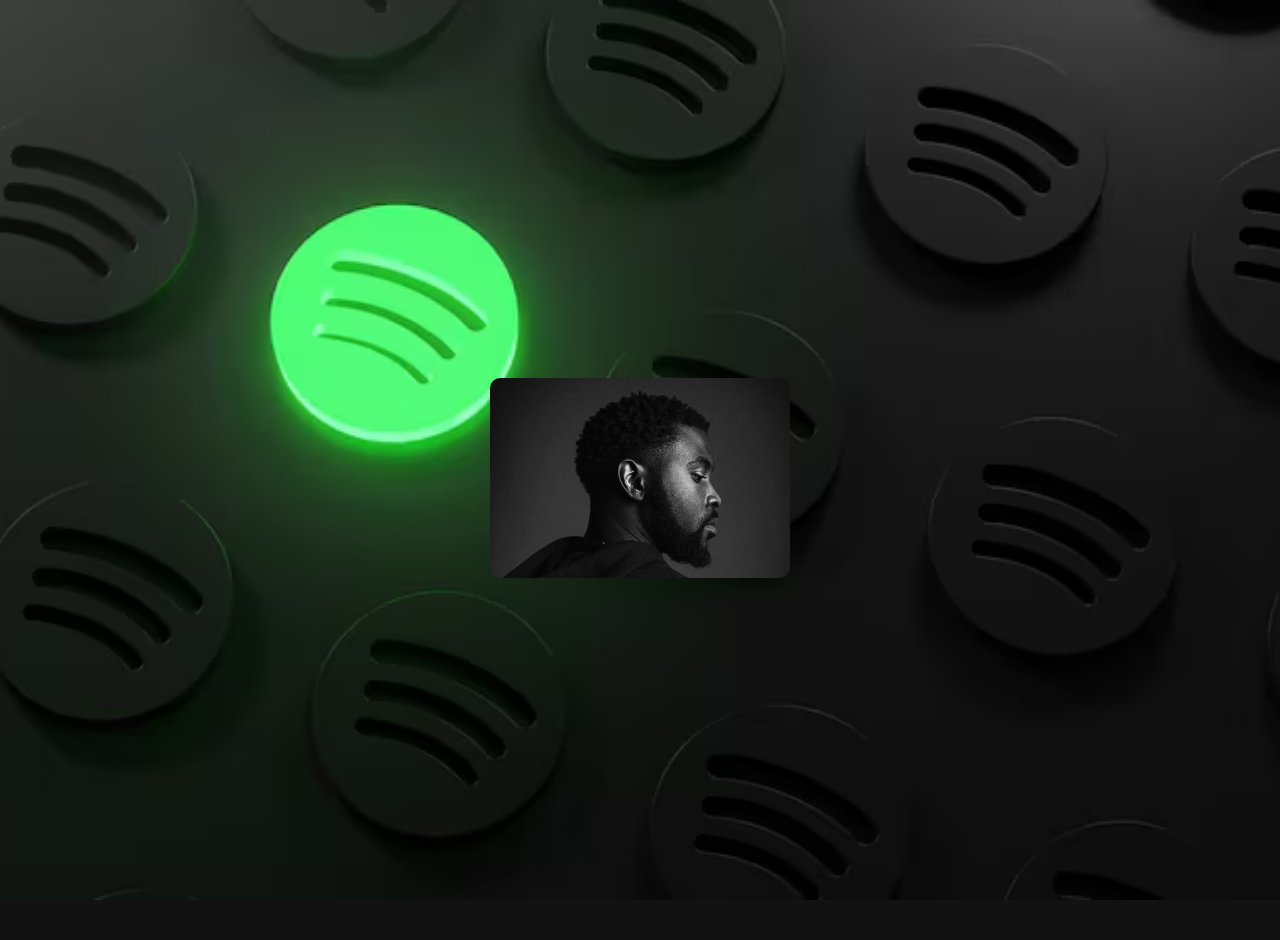
<file: templates/index.html>
<!DOCTYPE html>
<html lang="fr">
<head>
    <meta charset="UTF-8">
    <meta name="viewport" content="width=device-width, initial-scale=1.0">
    <title>Salon Website</title>
    <link rel="stylesheet" href="../style/style.css">
</head>
<body>
    <div class="container">
         <a href="/templates/damso.html">
            <img src="/img/artist.jpg" 
                 alt="Damso" 
                 class="artist-img">
        </a>
        <div class="container-content">
        </div>
    </div>
</body>
</html>
</file>
<file: style/style.css>
html, body {
    height: 100%;
    margin: 0;
    overflow: hidden; 
    font-family: 'Georgia', serif;
}


body {
    background-image: url("../img/newback.jpg"); 
    background-size: cover;      
    background-position: center;  
    background-repeat: no-repeat;
}


.container {
    display: flex;
    justify-content: center;
    align-items: center;
    height: 100%;
    text-align: center;
    color: white;
}


.artist-img {
    width: 300px;
    border-radius: 10px;
    margin-top: 20px;
}
.items {
  display: flex;
  justify-content: center; 
  align-items: center;     
  height: 100vh;           
}

.item {
  display: flex;
  align-items: center;     
  gap: 20px;               
}

#album-image {
  width: 300px;            
  height: auto;
  border-radius: 10px;
}

.info {
  display: flex;
  flex-direction: column;
  justify-content: center; 
}


body {
  font-family: Arial, sans-serif;
  background-color: #121212;
  color: #fff;
  margin: 0;
  padding: 20px;
}

.items {
  display: flex;
  flex-direction: row; 
  gap: 30px;
}

.item {
  display: flex;
  align-items: center;
  gap: 20px;
  background-color: #1e1e1e;
  padding: 15px;
  border-radius: 10px;
  transition: transform 0.2s;
}

.item:hover {
  transform: scale(1.02);
}

.item img {
  width: 150px;
  height: 150px;
  object-fit: cover;
  border-radius: 10px;
}

.info {
  display: flex;
  flex-direction: column;
  justify-content: center;
}

.info h2, .info h3, .info h4 {
  margin: 5px 0;
}


@media (max-width: 600px) {
  .item {
    flex-direction: column;
    align-items: center;
    text-align: center;
  }
}
</file>
